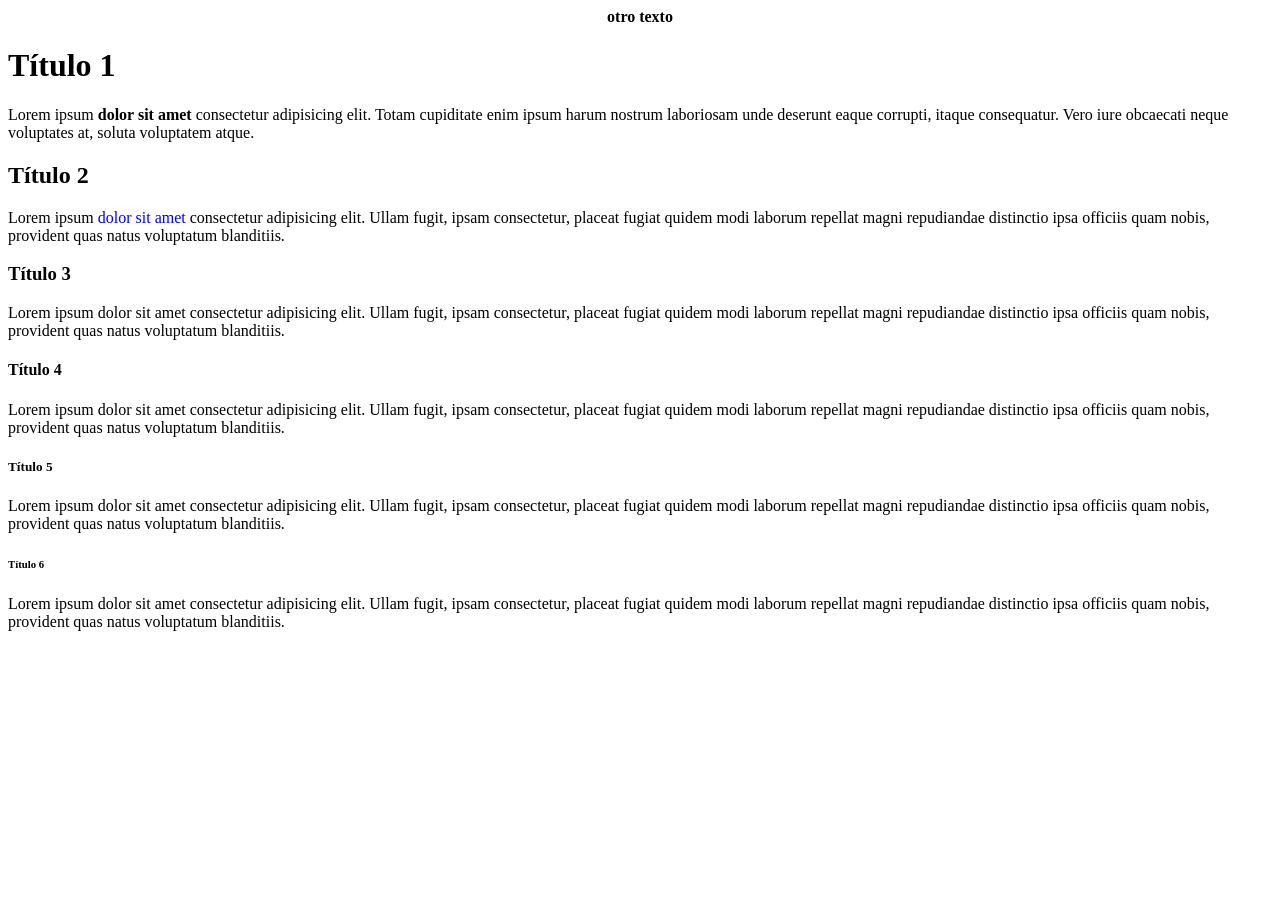
<file: html00/pagina00.html>
<!DOCTYPE html>
<html lang="en">
    <head>
        <meta charset="UTF-8">
        <meta name="viewport" content="width=device-width, initial-scale=1.0">
        <title>Document</title>
    </head>
    <body>
        <b>
            <center> otro texto</center>
        </b>
        <h1>Título 1</h1>
        <p>Lorem ipsum <b>dolor sit amet</b> consectetur adipisicing elit. Totam cupiditate enim ipsum harum nostrum laboriosam unde deserunt eaque corrupti, itaque consequatur. Vero iure obcaecati neque voluptates at, soluta voluptatem atque.</p>
        <h2>Título 2</h2>
        <p>Lorem ipsum <span style="color: blue;">dolor sit amet</span> consectetur adipisicing elit. Ullam fugit, ipsam consectetur, placeat fugiat quidem modi laborum repellat magni repudiandae distinctio ipsa officiis quam nobis, provident quas natus voluptatum blanditiis.</p>
        <h3>Título 3</h3>
        <p>Lorem ipsum <nombre>dolor sit amet</nombre> consectetur adipisicing elit. Ullam fugit, ipsam consectetur, placeat fugiat quidem modi laborum repellat magni repudiandae distinctio ipsa officiis quam nobis, provident quas natus voluptatum blanditiis.</p>
        <h4>Título 4</h4>
        <p>Lorem ipsum dolor sit amet consectetur adipisicing elit. Ullam fugit, ipsam consectetur, placeat fugiat quidem modi laborum repellat magni repudiandae distinctio ipsa officiis quam nobis, provident quas natus voluptatum blanditiis.</p>
        <h5>Título 5</h5>
        <p>Lorem ipsum dolor sit amet consectetur adipisicing elit. Ullam fugit, ipsam consectetur, placeat fugiat quidem modi laborum repellat magni repudiandae distinctio ipsa officiis quam nobis, provident quas natus voluptatum blanditiis.</p>
        <h6>Título 6</h6>
        <p>Lorem ipsum dolor sit amet consectetur adipisicing elit. Ullam fugit, ipsam consectetur, placeat fugiat quidem modi laborum repellat magni repudiandae distinctio ipsa officiis quam nobis, provident quas natus voluptatum blanditiis.</p>
    </body>
</html>
</file>
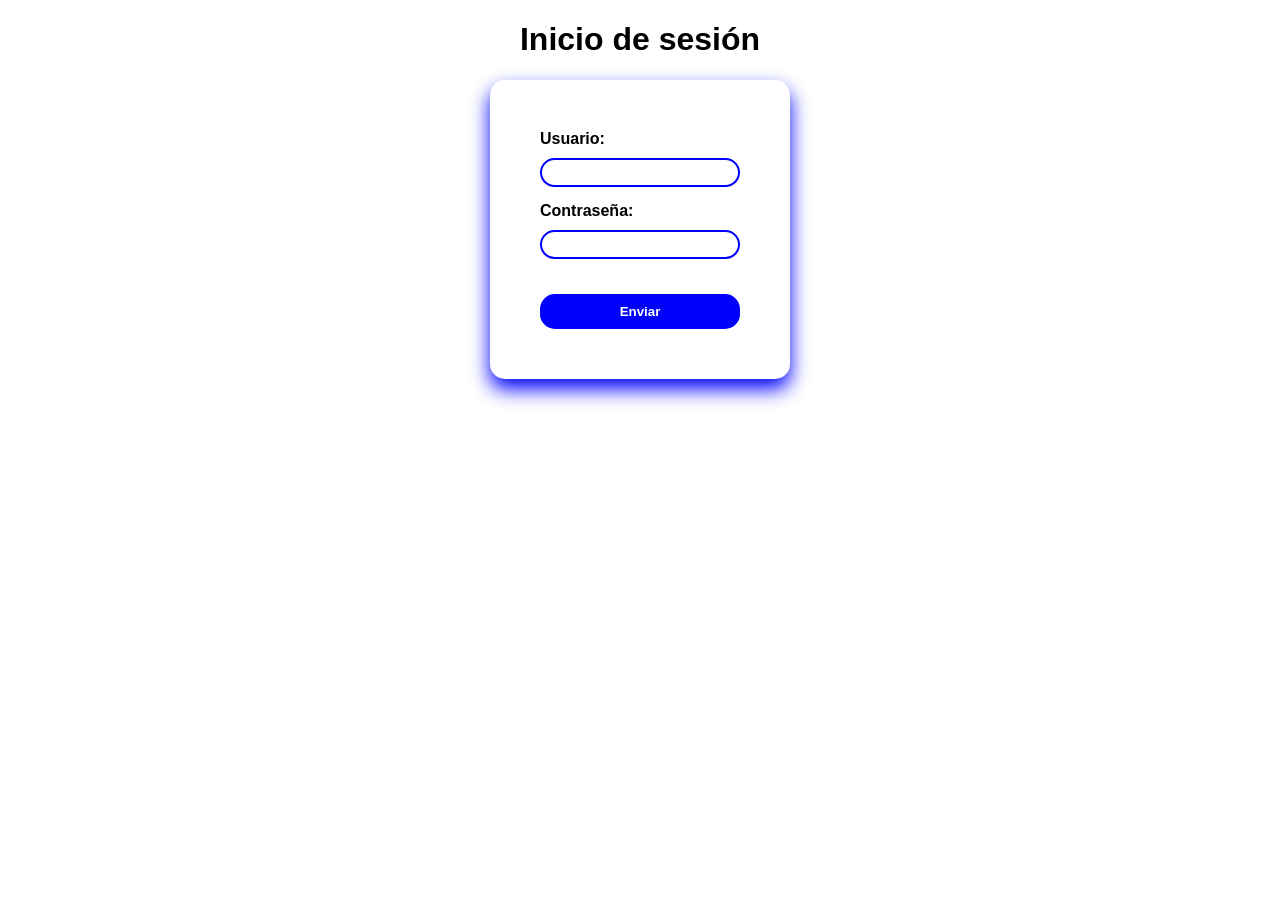
<file: html00/pagina07.html>
<!DOCTYPE html>
<html lang="en">
<head>
    <meta charset="UTF-8">
    <meta name="viewport" content="width=device-width, initial-scale=1.0">
    <title>Formulario</title>
    <link rel="stylesheet" href="formulario.css">
</head>
<body>
    <h1>Inicio de sesión</h1>

    <!--Ejemplo de formulario con submit-->
    <!--<form action="https://google.com">
       <label for="user">Usuario: </label>
       <input type="text" id="user" placeholder="Usuario" name="q">
       <label for="password">Contraseña: </label>
       <input type="password" id="password" placeholder="Contraseña" name="password">
       <input type="submit" value="Enviar">
    </form> -->

    <!--Ejemplo de formulario con submit y button-->
    <form action="">
        <label for="user">Usuario: </label>
        <input type="text" id="user">
        <label for="password">Contraseña: </label>
        <input type="password" id="password">
        <input type="button" value="Enviar" id="enviar">
     </form>

    <script src="formulario.js"></script>

</body>
</html>
</file>
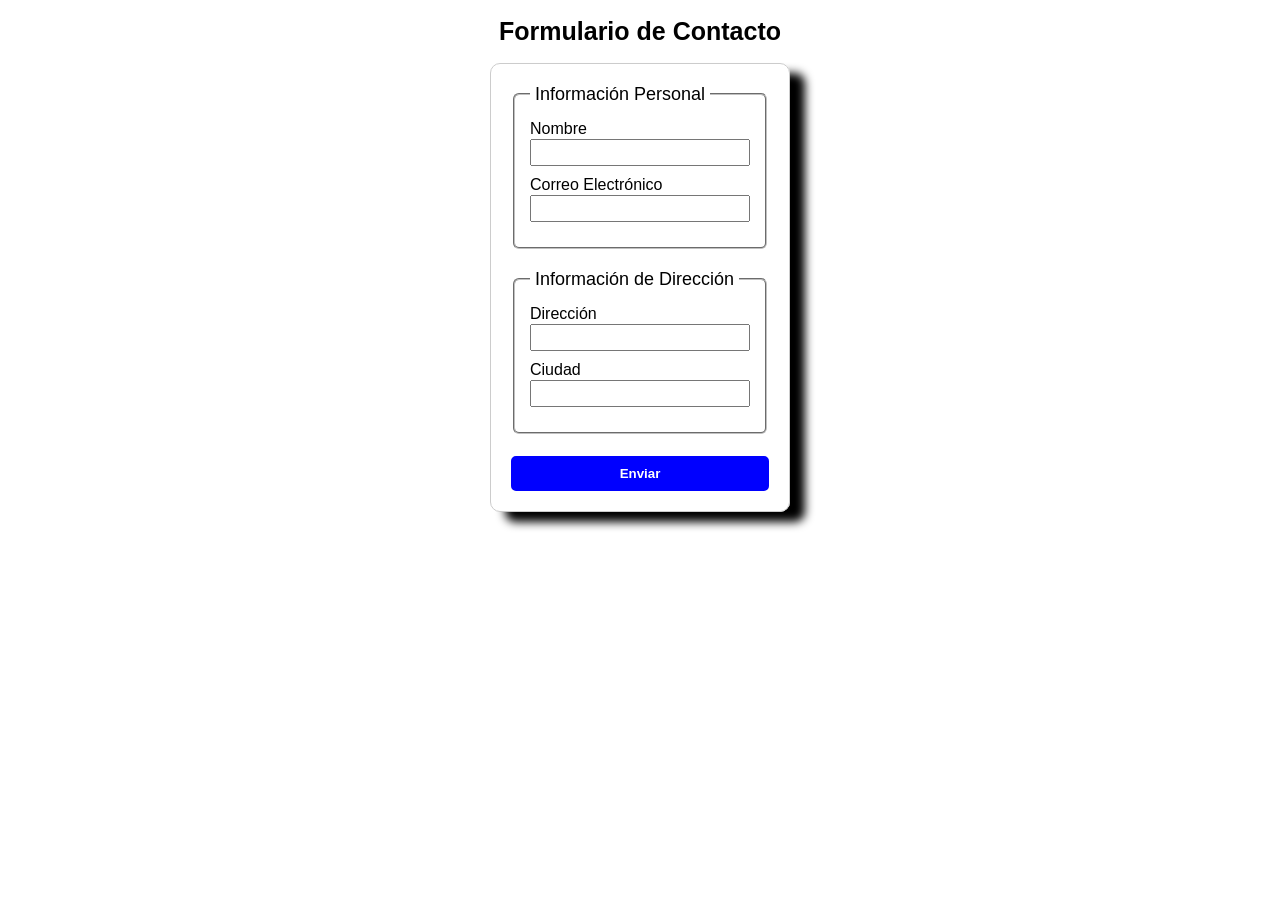
<file: html00/pagina08.html>
<!DOCTYPE html>
<html lang="en">

<head>
    <meta charset="UTF-8">
    <meta name="viewport" content="width=device-width">
    <title>Formulario</title>
    <link rel="stylesheet" href="pagina08.css">
</head>

<body>
    <h1>Formulario de Contacto</h1>
    <form>
    <fieldset>
        <legend>Información Personal</legend>
        <label for="nombre">Nombre</label>
        <input type="text" id="nombre" name="nombre">

        <label for="email">Correo Electrónico</label>
        <input type="email" id="email" name="email">
    </fieldset>

    <fieldset>
        <legend>Información de Dirección</legend>
        <label for="direccion">Dirección</label>
        <input type="text" id="direccion" name="direccion">

        <label for="ciudad">Ciudad</label>
        <input type="text" id="ciudad" name="ciudad">
    </fieldset>

    <input type="button" value="Enviar" id="enviar">
</form>
</body>

</html>
</file>
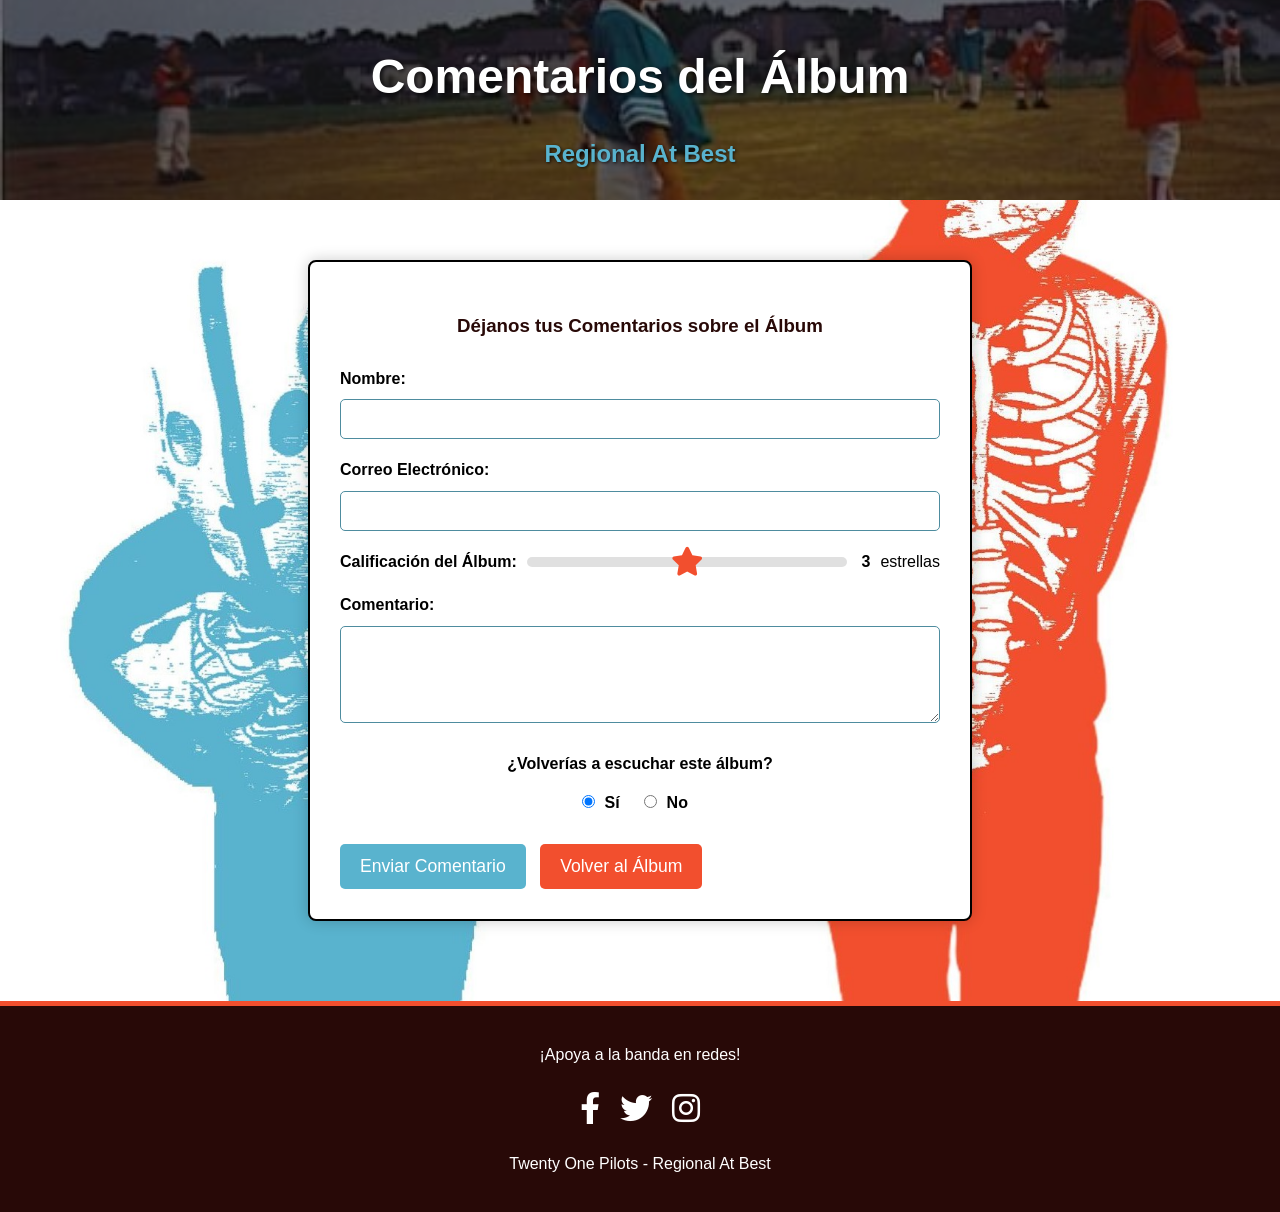
<file: ordinario-ftw/pagina2.html>
<!DOCTYPE html>
<html lang="es">
<head>
    <meta charset="UTF-8">
    <meta name="viewport" content="width=device-width, initial-scale=1.0">
    <title>Comentarios - TWENTY ØNE PILØTS</title>
    <link rel="stylesheet" href="styles2.css">
    <link rel="stylesheet" href="https://cdnjs.cloudflare.com/ajax/libs/font-awesome/6.0.0-beta3/css/all.min.css">
</head>
<body>
    <header class="band-header-small" role="banner" aria-label="Encabezado del sitio">
        <div class="header-content">
            <h1>Comentarios del Álbum</h1>
            <h2>Regional At Best</h2>
        </div>
    </header>

    <main role="main" aria-label="Formulario de comentarios">
        <aside id="comment-form-section" role="dialog" aria-modal="true" aria-labelledby="comment-form-heading">
            <h3 id="comment-form-heading">Déjanos tus Comentarios sobre el Álbum</h3>
            <form id="comment-form">
                <div class="form-group">
                    <label for="name">Nombre:</label>
                    <input type="text" id="name" name="name" required aria-required="true">
                </div>
                <div class="form-group">
                    <label for="email">Correo Electrónico:</label>
                    <input type="email" id="email" name="email">
                </div>
                <div class="form-group rating-group">
                    <label for="rating">Calificación del Álbum:</label>
                    <input type="range" id="rating" name="rating" min="1" max="5" value="3" aria-valuemin="1" aria-valuemax="5" aria-valuenow="3">
                    <i id="rating-star" class="fas fa-star"></i>
                    <span id="rating-value" aria-live="polite">3</span> estrellas
                </div>
                <div class="form-group">
                    <label for="comment">Comentario:</label>
                    <textarea id="comment" name="comment" rows="5" required aria-required="true"></textarea>
                </div>
                <div class="form-group radio-group">
                    <p id="listen-again-label">¿Volverías a escuchar este álbum?</p>
                    <input type="radio" id="listen-yes" name="listen-again" value="yes" checked aria-labelledby="listen-again-label listen-yes-label">
                    <label for="listen-yes" id="listen-yes-label">Sí</label>
                    <input type="radio" id="listen-no" name="listen-again" value="no" aria-labelledby="listen-again-label listen-no-label">
                    <label for="listen-no" id="listen-no-label">No</label>
                </div>
                <button type="submit" aria-label="Enviar comentario sobre el álbum">Enviar Comentario</button>
                <button type="button" id="back-to-home-btn" aria-label="Volver a la página principal">Volver al Álbum</button>
            </form>
        </aside>
    </main>

    <footer role="contentinfo" aria-label="Pie de página con información de la banda y enlaces a redes sociales">
        <p>¡Apoya a la banda en redes!</p>
        <nav class="social-links" aria-label="Enlaces a las redes sociales oficiales de Twenty One Pilots">
            <a href="https://www.facebook.com/twentyonepilots" target="_blank" aria-label="Visitar página de Facebook de Twenty One Pilots">
                <i class="fab fa-facebook-f" aria-hidden="true"></i>
            </a>
            <a href="https://twitter.com/twentyonepilots" target="_blank" aria-label="Visitar perfil de Twitter de Twenty One Pilots">
                <i class="fab fa-twitter" aria-hidden="true"></i>
            </a>
            <a href="https://www.instagram.com/twentyonepilots" target="_blank" aria-label="Visitar perfil de Instagram de Twenty One Pilots">
                <i class="fab fa-instagram" aria-hidden="true"></i>
            </a>
        </nav>
        <p>Twenty One Pilots - Regional At Best</p>
    </footer>

    <script src="scripts2.js"></script>
</body>
</html>
</file>
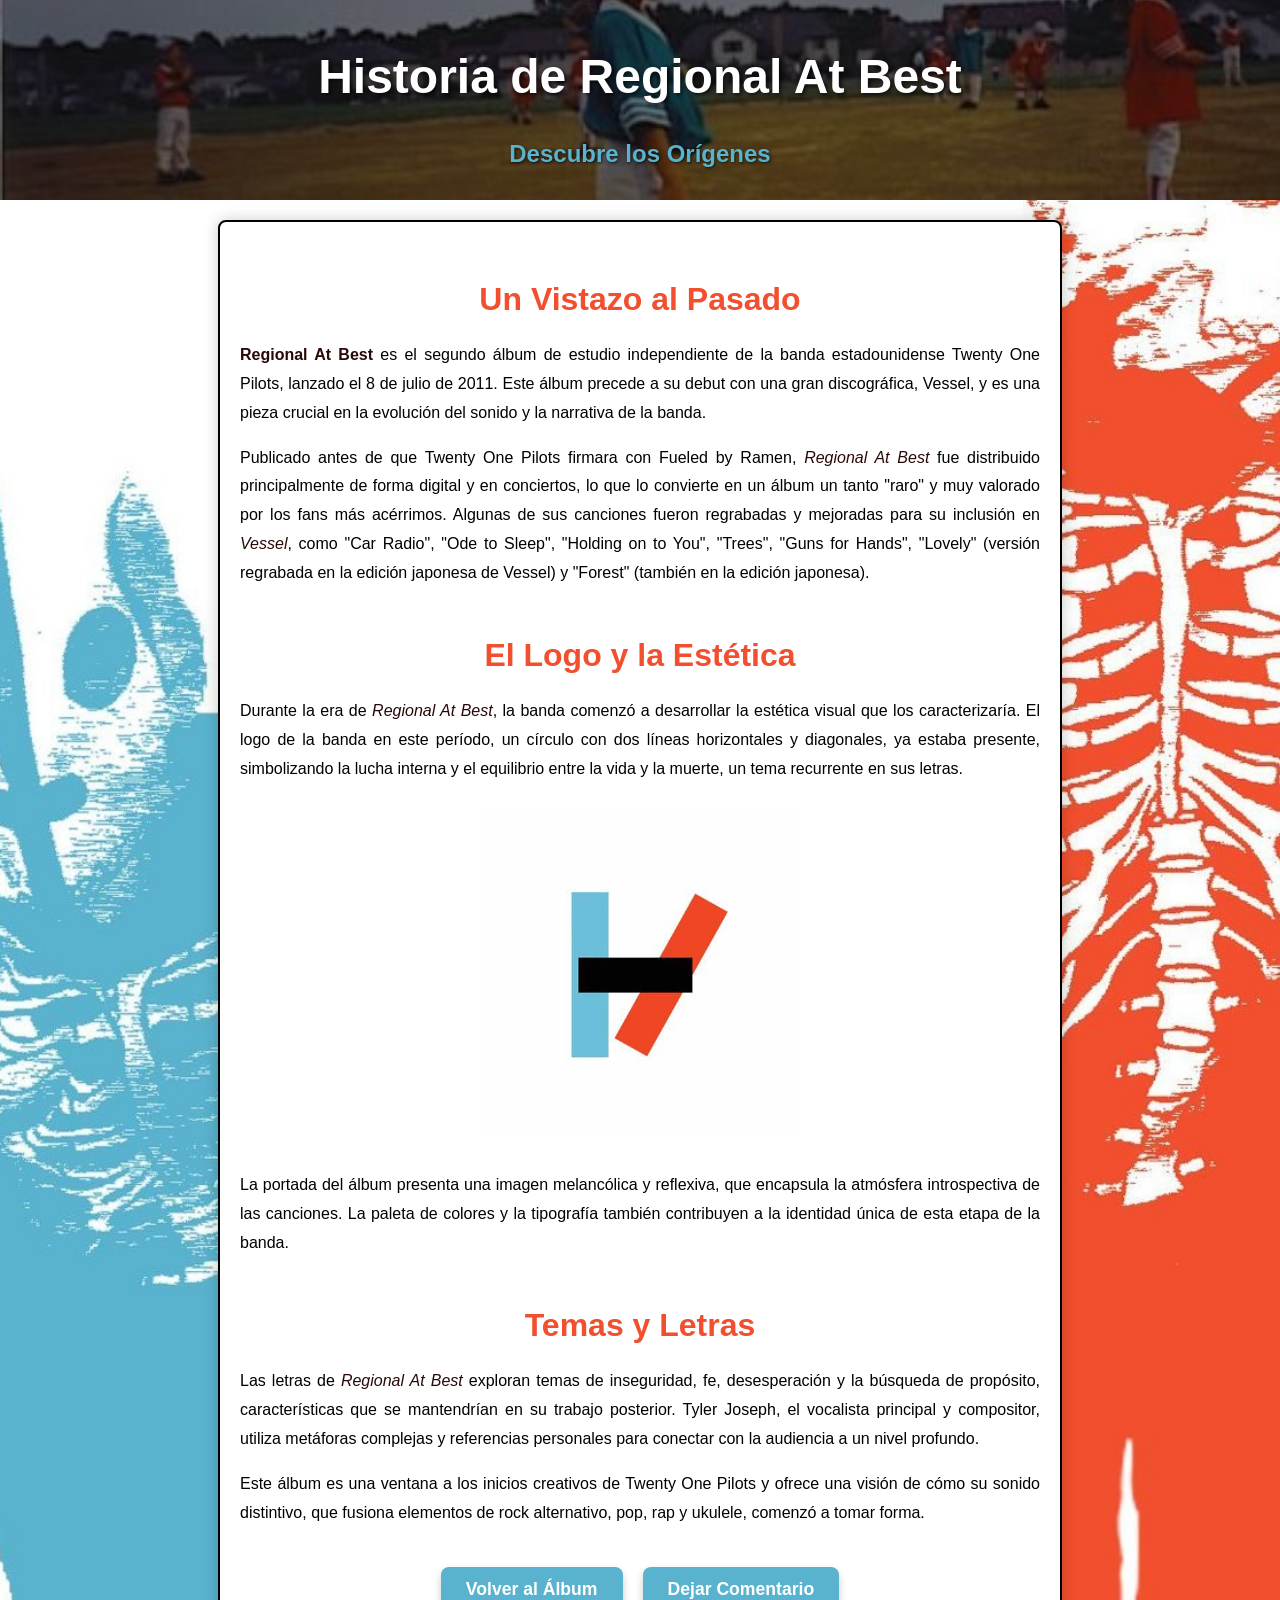
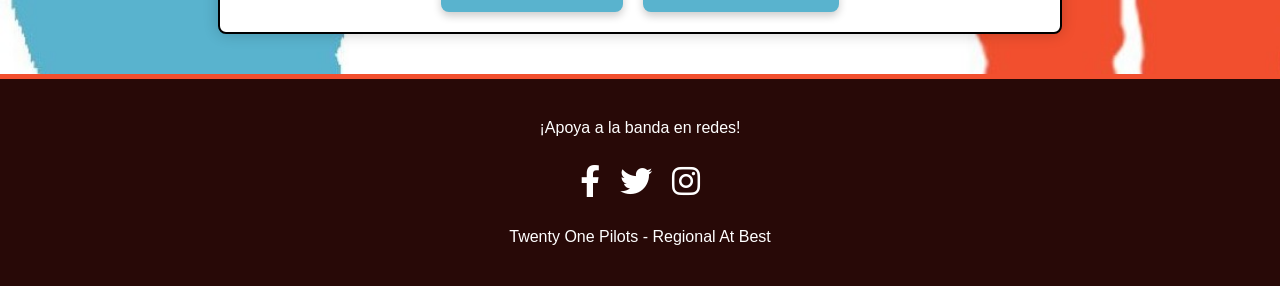
<file: ordinario-ftw/pagina3.html>
<!DOCTYPE html>
<html lang="es">
<head>
    <meta charset="UTF-8">
    <meta name="viewport" content="width=device-width, initial-scale=1.0">
    <title>Historia del Álbum - Regional At Best</title>
    <link rel="stylesheet" href="styles3.css">
    <link rel="stylesheet" href="https://cdnjs.cloudflare.com/ajax/libs/font-awesome/6.0.0-beta3/css/all.min.css">
</head>
<body>
    <header class="band-header-small" role="banner" aria-label="Encabezado del sitio">
        <div class="header-content">
            <h1>Historia de Regional At Best</h1>
            <h2>Descubre los Orígenes</h2>
        </div>
    </header>

    <main role="main" aria-label="Contenido principal con la historia del álbum">
        <section class="album-history-section" role="region">
            <h3>Un Vistazo al Pasado</h3>
            <p><strong>Regional At Best</strong> es el segundo álbum de estudio independiente de la banda estadounidense Twenty One Pilots, lanzado el 8 de julio de 2011. Este álbum precede a su debut con una gran discográfica, Vessel, y es una pieza crucial en la evolución del sonido y la narrativa de la banda.</p>
            <p>Publicado antes de que Twenty One Pilots firmara con Fueled by Ramen, <em>Regional At Best</em> fue distribuido principalmente de forma digital y en conciertos, lo que lo convierte en un álbum un tanto "raro" y muy valorado por los fans más acérrimos. Algunas de sus canciones fueron regrabadas y mejoradas para su inclusión en <em>Vessel</em>, como "Car Radio", "Ode to Sleep", "Holding on to You", "Trees", "Guns for Hands", "Lovely" (versión regrabada en la edición japonesa de Vessel) y "Forest" (también en la edición japonesa).</p>
            
            <h4>El Logo y la Estética</h4>
            <p>Durante la era de <em>Regional At Best</em>, la banda comenzó a desarrollar la estética visual que los caracterizaría. El logo de la banda en este período, un círculo con dos líneas horizontales y diagonales, ya estaba presente, simbolizando la lucha interna y el equilibrio entre la vida y la muerte, un tema recurrente en sus letras.</p>
            <div class="image-container">
                <img src="media/logo.jpg" alt="Logo de Twenty One Pilots de la era Regional At Best" aria-label="Logo distintivo de Twenty One Pilots del álbum Regional At Best">
            </div>
            <p>La portada del álbum presenta una imagen melancólica y reflexiva, que encapsula la atmósfera introspectiva de las canciones. La paleta de colores y la tipografía también contribuyen a la identidad única de esta etapa de la banda.</p>
            
            <h4>Temas y Letras</h4>
            <p>Las letras de <em>Regional At Best</em> exploran temas de inseguridad, fe, desesperación y la búsqueda de propósito, características que se mantendrían en su trabajo posterior. Tyler Joseph, el vocalista principal y compositor, utiliza metáforas complejas y referencias personales para conectar con la audiencia a un nivel profundo.</p>
            <p>Este álbum es una ventana a los inicios creativos de Twenty One Pilots y ofrece una visión de cómo su sonido distintivo, que fusiona elementos de rock alternativo, pop, rap y ukulele, comenzó a tomar forma.</p>
        </section>
        <div class="navigation-buttons">
            <button id="back-to-album-btn" class="nav-button" aria-label="Volver a la página principal del álbum">Volver al Álbum</button>
            <button id="go-to-comment-btn" class="nav-button" aria-label="Ir a la página para dejar un comentario">Dejar Comentario</button>
        </div>
    </main>

    <footer role="contentinfo" aria-label="Pie de página con información de la banda y enlaces a redes sociales">
        <p>¡Apoya a la banda en redes!</p>
        <nav class="social-links" aria-label="Enlaces a las redes sociales oficiales de Twenty One Pilots">
            <a href="https://www.facebook.com/twentyonepilots" target="_blank" aria-label="Visitar página de Facebook de Twenty One Pilots">
                <i class="fab fa-facebook-f" aria-hidden="true"></i>
            </a>
            <a href="https://twitter.com/twentyonepilots" target="_blank" aria-label="Visitar perfil de Twitter de Twenty One Pilots">
                <i class="fab fa-twitter" aria-hidden="true"></i>
            </a>
            <a href="https://www.instagram.com/twentyonepilots" target="_blank" aria-label="Visitar perfil de Instagram de Twenty One Pilots">
                <i class="fab fa-instagram" aria-hidden="true"></i>
            </a>
        </nav>
        <p>Twenty One Pilots - Regional At Best</p>
    </footer>

    <script src="scripts3.js"></script>
</body>
</html>
</file>
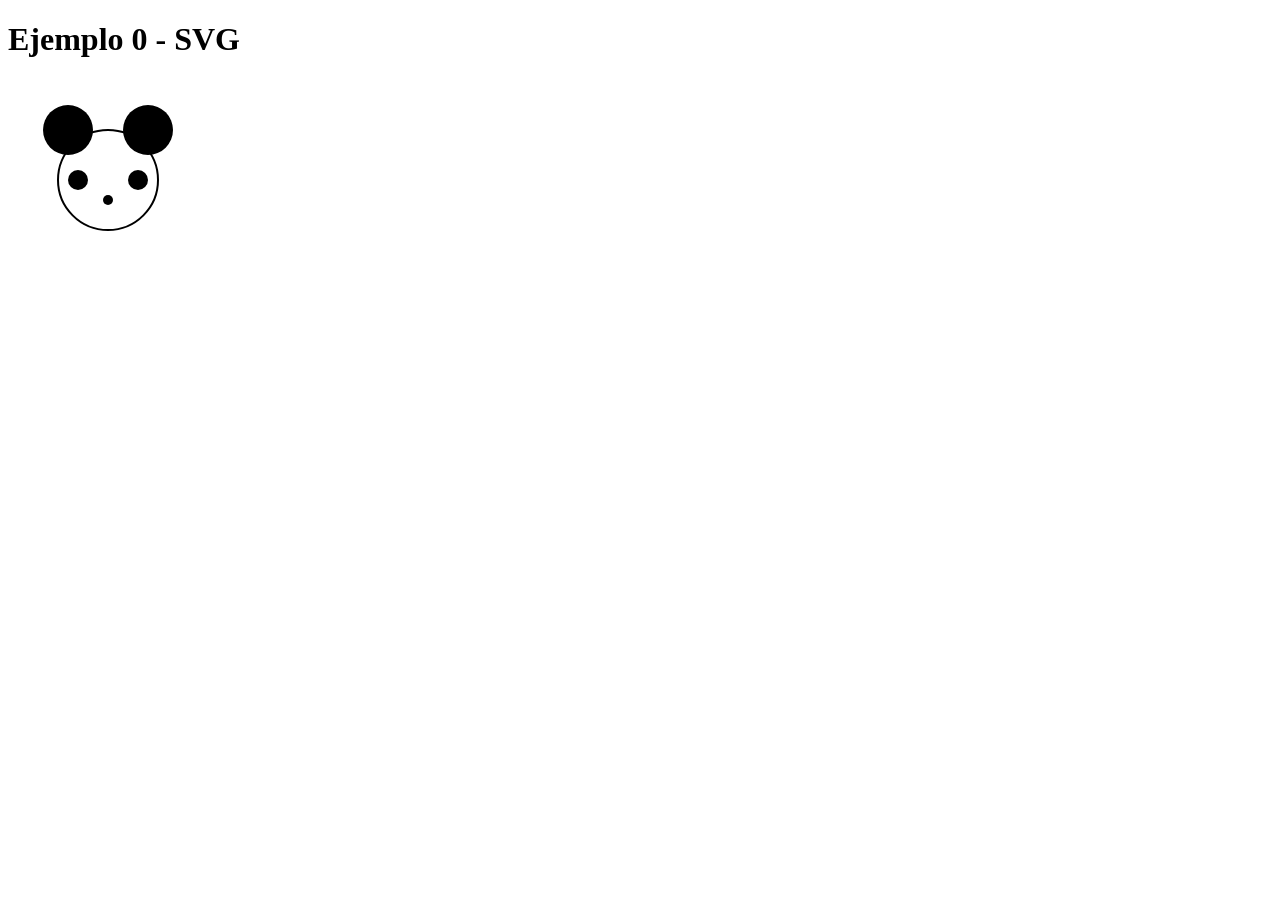
<file: svg00/svg00.html>
<!DOCTYPE html>
<html lang="en">
<head>
    <meta charset="UTF-8">
    <meta name="viewport" content="width=device-width">
    <title>svg 00</title>
    <style>
        svg {
            background-color: yellow;
        }
    </style>
</head>
<body>
    <h1>Ejemplo 0 - SVG</h1>
    <img src="xxx.svg" alt="">
</body>
</html>
</file>
<file: html00/formulario.css>
*{
    box-sizing: border-box;
}
body {
    font-family: Arial, Helvetica, sans-serif;
}
h1 {
    text-align: center;
}
form {
    max-width: 300px;
    margin: 0 auto;
    padding: 50px;
    border-radius: 15px;
    box-shadow: 0px 10px 20px blue;
}
label{
    display: block;
    margin-bottom: 10px;
    font-weight: bold;
}

input[type="text"], 
input[type="password"]{
    width: 100%;
    padding: 5px;
    margin-bottom: 15px;
    border: 2px solid blue;
    border-radius: 15px;
}


input[type="button"],input[type="submit"]{
    width: 100%;
    padding: 8px;
    border-radius: 15px;
    border: 2px solid blue;
    cursor: pointer;
    margin-top: 20px;
    font-weight: bold;
    background-color: white;
}

input[type="button"],input[type="submit"]:hover{
    background-color: blue;
    color: white;
    font-weight: bold;
}
</file>
<file: html00/pagina08.css>
* {
    box-sizing: border-box;
}

body {
    font-family: Arial, sans-serif;
}

h1 {
    text-align: center;
    font-size: 25px;
    font-weight: bold;
}

form {
    max-width: 300px;
    margin: 0 auto;
    padding: 20px;
    border: 1px solid #ccc;
    border-radius: 10px;
    box-shadow: 15px 10px 10px;
}

fieldset {
    border-radius: 6px;
    padding: 15px;
    margin-bottom: 20px;
    display: block;
}

legend {
    font-size: 18px;
    color: #000000;
    padding: 0 5px;
}

label{
    font-size: 16px;
    display: block;
    margin-bottom: 1px;
}

input[type="text"], 
input[type="email"]{
    font-size: 15px;
    width: 100%;
    padding: 3px;
    margin-bottom: 10px;
}

input[type="button"],
input[type="submit"] {
    width: 100%;
    padding: 8px;
    border-radius: 5px;
    border: 2px solid blue;
    cursor: pointer;
    margin-top: 2px;
    font-weight: bold;
    background-color: rgb(0, 0, 0);
}

input[type="button"],
input[type="submit"]:hover {
    background-color: blue;
    color: white;
    font-weight: bold;
}
</file>
<file: ordinario-ftw/styles2.css>
:root {
    --color-primary-red: #F24F2E;
    --color-primary-blue: #59B3CE;
    --color-primary-black: #000000;
    --color-primary-white: #ffffff;

    --color-complement-blue-darker: #4E8C9F;
    --color-complement-dark-brown: #280907;
}

body {
    font-family: 'Arial', sans-serif;
    margin: 0;
    padding: 0;
    background: url('media/background.jpg') no-repeat center center/cover;
    color: var(--color-primary-black);
    line-height: 1.6;
}

.band-header-small {
    background: url('media/banner.jpeg') no-repeat center center/cover;
    height: 200px;
    display: flex;
    justify-content: center;
    align-items: center;
    color: var(--color-primary-white);
    text-align: center;
    position: relative;
}

.band-header-small::before {
    content: '';
    position: absolute;
    top: 0;
    left: 0;
    right: 0;
    bottom: 0;
    background-color: rgba(0, 0, 0, 0.5);
}

.band-header-small .header-content {
    position: relative;
    z-index: 1;
}

.band-header-small h1 {
    font-size: 3em;
    margin-bottom: 5px;
    text-shadow: 2px 2px 4px rgba(0, 0, 0, 0.7);
    color: var(--color-primary-white);
}

.band-header-small h2 {
    font-size: 1.5em;
    text-shadow: 1px 1px 3px rgba(0, 0, 0, 0.7);
    color: var(--color-primary-blue);
}


main {
    padding: 20px;
    max-width: 800px;
    margin: 20px auto;
    background-color: transparent;
}


#comment-form-section {
    background-color: var(--color-primary-white);
    padding: 30px;
    border-radius: 8px;
    box-shadow: 0 0 15px rgba(0, 0, 0, 0.2);
    margin-top: 20px;
    border: 2px solid var(--color-primary-black);
    position: relative;
    width: 90%;
    max-width: 600px;
    margin: 20px auto;
}

#comment-form-section h3 {
    text-align: center;
    color: var(--color-complement-dark-brown);
    margin-bottom: 25px;
}

.form-group {
    margin-bottom: 18px;
}

.form-group label {
    display: block;
    margin-bottom: 8px;
    font-weight: bold;
    color: var(--color-primary-black);
}

.form-group input[type="text"],
.form-group input[type="email"],
.form-group textarea {
    width: calc(100% - 22px);
    padding: 10px;
    border: 1px solid var(--color-complement-blue-darker);
    border-radius: 5px;
    font-size: 1em;
}

.form-group textarea {
    resize: vertical;
}

.form-group.rating-group {
    position: relative;
    display: flex;
    align-items: center;
    gap: 10px;
}

.form-group.rating-group label {
    flex-shrink: 0;
    margin-bottom: 0;
}

.form-group input[type="range"] {
    -webkit-appearance: none;
    appearance: none;
    width: 100%;
    height: 10px;
    background: #d3d3d3;
    outline: none;
    opacity: 0.7;
    -webkit-transition: .2s;
    transition: opacity .2s;
    border-radius: 5px;
    cursor: pointer;
    display: inline-block;
    margin: 0;
    padding: 0;
    box-sizing: border-box;
}

.form-group input[type="range"]::-webkit-slider-thumb {
    -webkit-appearance: none;
    appearance: none;
    width: 20px;
    height: 20px;
    background: transparent;
    border-radius: 50%;
    cursor: pointer;
    margin-top: 0;
    box-shadow: none;
}

.form-group input[type="range"]::-moz-range-thumb {
    width: 20px;
    height: 20px;
    background: transparent;
    border-radius: 50%;
    cursor: pointer;
    border: none;
}

#rating-star {
    position: absolute;
    top: 50%;
    transform: translateY(-50%) translateX(187px);
    color: var(--color-primary-red);
    font-size: 1.8em;
    pointer-events: none;
    z-index: 10;
}

#rating-value {
    margin-left: 5px;
    font-weight: bold;
}

.radio-group {
    text-align: center;
    margin-top: 20px;
    margin-bottom: 20px;
}

.radio-group p {
    margin-bottom: 10px;
    font-weight: bold;
    color: var(--color-primary-black);
}

.radio-group input[type="radio"] {
    margin-right: 5px;
    vertical-align: middle;
}

.radio-group label {
    display: inline-block;
    margin-right: 15px;
    cursor: pointer;
    vertical-align: sub;
}

#comment-form button {
    background-color: var(--color-primary-blue);
    color: var(--color-primary-white);
    padding: 12px 20px;
    border: none;
    border-radius: 5px;
    cursor: pointer;
    font-size: 1.1em;
    margin-right: 10px;
    transition: background-color 0.3s ease;
}

#comment-form button[type="submit"]:hover {
    background-color: var(--color-complement-blue-darker);
}

#comment-form #back-to-home-btn {
    background-color: var(--color-primary-red);
    color: var(--color-primary-white);
}

#comment-form #back-to-home-btn:hover {
    background-color: #d94627;
}


footer {
    text-align: center;
    padding: 20px;
    background-color: var(--color-complement-dark-brown);
    color: var(--color-primary-white);
    margin-top: 40px;
    border-top: 5px solid var(--color-primary-red);
}

.social-links {
    margin-top: 15px;
    margin-bottom: 15px;
    display: flex;
    justify-content: center;
    gap: 20px;
}

.social-links a {
    color: var(--color-primary-white);
    font-size: 2em;
    text-decoration: none;
    transition: color 0.3s ease;
}

.social-links a:hover {
    color: var(--color-primary-blue);
}
</file>
<file: ordinario-ftw/styles3.css>
:root {
    --color-primary-red: #F24F2E;
    --color-primary-blue: #59B3CE;
    --color-primary-black: #000000;
    --color-primary-white: #ffffff;

    --color-complement-blue-darker: #4E8C9F;
    --color-complement-dark-brown: #280907;
}

body {
    font-family: 'Arial', sans-serif;
    margin: 0;
    padding: 0;
    background: url('media/background.jpg') no-repeat center center/cover;
    color: var(--color-primary-black);
    line-height: 1.6;
}

.band-header-small {
    background: url('media/banner.jpeg') no-repeat center center/cover;
    height: 200px;
    display: flex;
    justify-content: center;
    align-items: center;
    color: var(--color-primary-white);
    text-align: center;
    position: relative;
}

.band-header-small::before {
    content: '';
    position: absolute;
    top: 0;
    left: 0;
    right: 0;
    bottom: 0;
    background-color: rgba(0, 0, 0, 0.5);
}

.band-header-small .header-content {
    position: relative;
    z-index: 1;
}

.band-header-small h1 {
    font-size: 3em;
    margin-bottom: 5px;
    text-shadow: 2px 2px 4px rgba(0, 0, 0, 0.7);
    color: var(--color-primary-white);
}

.band-header-small h2 {
    font-size: 1.5em;
    text-shadow: 1px 1px 3px rgba(0, 0, 0, 0.7);
    color: var(--color-primary-blue);
}

main {
    padding: 20px;
    max-width: 800px;
    margin: 20px auto;
    background-color: var(--color-primary-white);
    box-shadow: 0 0 15px rgba(0, 0, 0, 0.2);
    border-radius: 8px;
    border: 2px solid var(--color-primary-black);
}

.album-history-section h3, .album-history-section h4 {
    text-align: center;
    color: var(--color-primary-red);
    margin-bottom: 15px;
    font-size: 2em;
}

.album-history-section p {
    margin-bottom: 1em;
    text-align: justify;
    line-height: 1.8;
}

.album-history-section strong, .album-history-section em {
    color: var(--color-complement-dark-brown);
}

.image-container {
    text-align: center;
    margin: 30px 0;
}

.image-container img {
    max-width: 40%;
    height: auto;
}

.navigation-buttons {
    text-align: center;
    margin-top: 40px;
    display: flex;
    justify-content: center;
    gap: 20px;
}

.nav-button {
    background-color: var(--color-primary-blue);
    color: var(--color-primary-white);
    padding: 12px 25px;
    border: none;
    border-radius: 8px;
    cursor: pointer;
    font-size: 1.1em;
    font-weight: bold;
    transition: background-color 0.3s ease, transform 0.2s ease;
    box-shadow: 0 4px 8px rgba(0, 0, 0, 0.2);
}

.nav-button:hover {
    background-color: var(--color-complement-blue-darker);
    transform: translateY(-2px);
}

footer {
    text-align: center;
    padding: 20px;
    background-color: var(--color-complement-dark-brown);
    color: var(--color-primary-white);
    margin-top: 40px;
    border-top: 5px solid var(--color-primary-red);
}

.social-links {
    margin-top: 15px;
    margin-bottom: 15px;
    display: flex;
    justify-content: center;
    gap: 20px;
}

.social-links a {
    color: var(--color-primary-white);
    font-size: 2em;
    text-decoration: none;
    transition: color 0.3s ease;
}

.social-links a:hover {
    color: var(--color-primary-blue);
}
</file>
